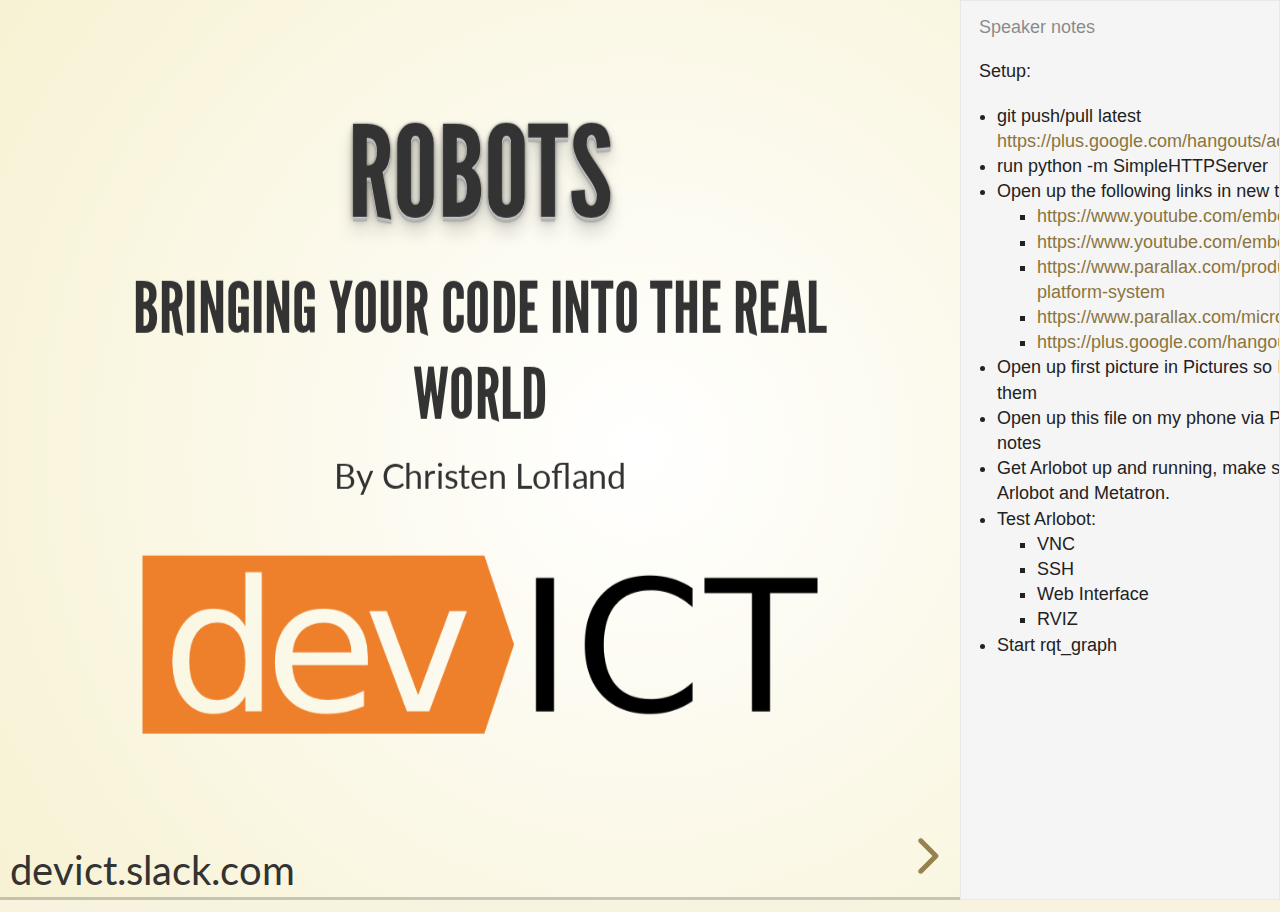
<file: index.html>
<!doctype html>
<html lang="en">

  <head>
    <meta charset="utf-8">

    <title>Robots</title>

    <meta name="description" content="Bringing your code into the real world">
    <meta name="author" content="Christen Lofland">

    <link rel="stylesheet" href="lib/reveal.js/dist/reset.css">
    <link rel="stylesheet" href="lib/reveal.js/dist/reveal.css">
    <link rel="stylesheet" href="lib/reveal.js/dist/theme/beige.css" id="theme">

    <!-- For syntax highlighting -->
    <link rel="stylesheet" href="lib/reveal.js/plugin/highlight/zenburn.css" id="highlight-theme">

    <link rel="stylesheet" href="css/devict.css">

  </head>
  <body>
    <div class="reveal">
      <!-- Any section element inside of this container is displayed as a slide -->
      <div class="slides">
        <!-- A markdown document can provide part of or the the entire presentation -->
        <!-- With this setup three blank links separate slides. Two blanks separate nested "vertical" slides -->
        <section data-markdown="content.md" data-separator="^\n\n\n" data-vertical="^\n\n"></section>
      </div>
    </div>

    <script src="lib/reveal.js/dist/reveal.js"></script>
    <script src="lib/reveal.js/plugin/markdown/markdown.js"></script>
    <script src="lib/reveal.js/plugin/highlight/highlight.js"></script>
    <script src="lib/reveal.js/plugin/zoom/zoom.js"></script>
    <script src="lib/reveal.js/plugin/notes/notes.js"></script>

    <script>
      Reveal.initialize({
        controls: true,
        progress: true,
        history: true,
        center: true,
        showNotes: true,
        height: 1024, // Otherwise it is always too big to fit the screen
        plugins: [ RevealMarkdown, RevealHighlight, RevealZoom, RevealNotes ],
      });
    </script>

  </body>
</html>
</file>
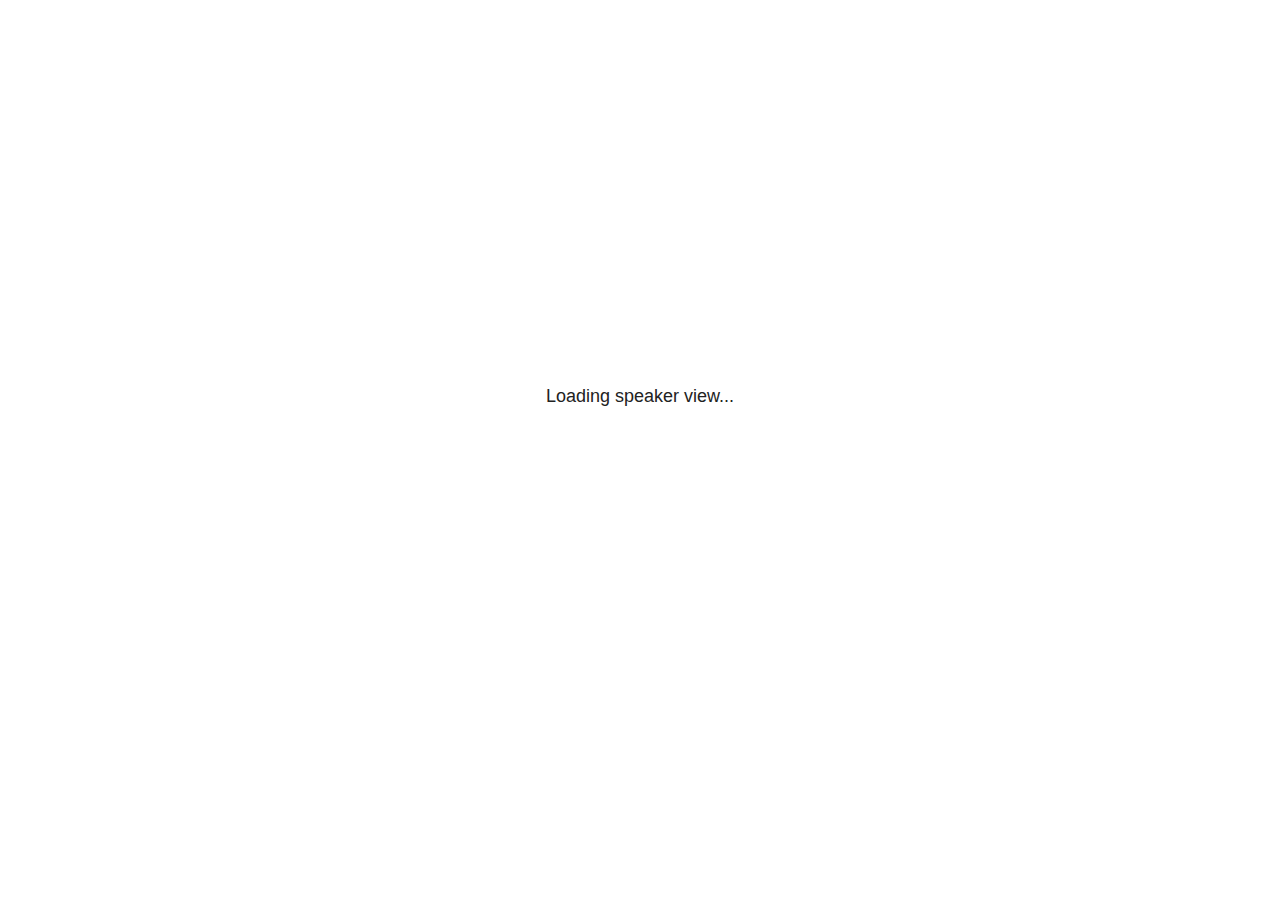
<file: lib/reveal.js/plugin/notes/speaker-view.html>
<html lang="en">
	<head>
		<meta charset="utf-8">

		<title>reveal.js - Speaker View</title>

		<style>
			body {
				font-family: Helvetica;
				font-size: 18px;
			}

			#current-slide,
			#upcoming-slide,
			#speaker-controls {
				padding: 6px;
				box-sizing: border-box;
				-moz-box-sizing: border-box;
			}

			#current-slide iframe,
			#upcoming-slide iframe {
				width: 100%;
				height: 100%;
				border: 1px solid #ddd;
			}

			#current-slide .label,
			#upcoming-slide .label {
				position: absolute;
				top: 10px;
				left: 10px;
				z-index: 2;
			}

			#connection-status {
				position: absolute;
				top: 0;
				left: 0;
				width: 100%;
				height: 100%;
				z-index: 20;
				padding: 30% 20% 20% 20%;
				font-size: 18px;
				color: #222;
				background: #fff;
				text-align: center;
				box-sizing: border-box;
				line-height: 1.4;
			}

			.overlay-element {
				height: 34px;
				line-height: 34px;
				padding: 0 10px;
				text-shadow: none;
				background: rgba( 220, 220, 220, 0.8 );
				color: #222;
				font-size: 14px;
			}

			.overlay-element.interactive:hover {
				background: rgba( 220, 220, 220, 1 );
			}

			#current-slide {
				position: absolute;
				width: 60%;
				height: 100%;
				top: 0;
				left: 0;
				padding-right: 0;
			}

			#upcoming-slide {
				position: absolute;
				width: 40%;
				height: 40%;
				right: 0;
				top: 0;
			}

			/* Speaker controls */
			#speaker-controls {
				position: absolute;
				top: 40%;
				right: 0;
				width: 40%;
				height: 60%;
				overflow: auto;
				font-size: 18px;
			}

				.speaker-controls-time.hidden,
				.speaker-controls-notes.hidden {
					display: none;
				}

				.speaker-controls-time .label,
				.speaker-controls-pace .label,
				.speaker-controls-notes .label {
					text-transform: uppercase;
					font-weight: normal;
					font-size: 0.66em;
					color: #666;
					margin: 0;
				}

				.speaker-controls-time, .speaker-controls-pace {
					border-bottom: 1px solid rgba( 200, 200, 200, 0.5 );
					margin-bottom: 10px;
					padding: 10px 16px;
					padding-bottom: 20px;
					cursor: pointer;
				}

				.speaker-controls-time .reset-button {
					opacity: 0;
					float: right;
					color: #666;
					text-decoration: none;
				}
				.speaker-controls-time:hover .reset-button {
					opacity: 1;
				}

				.speaker-controls-time .timer,
				.speaker-controls-time .clock {
					width: 50%;
				}

				.speaker-controls-time .timer,
				.speaker-controls-time .clock,
				.speaker-controls-time .pacing .hours-value,
				.speaker-controls-time .pacing .minutes-value,
				.speaker-controls-time .pacing .seconds-value {
					font-size: 1.9em;
				}

				.speaker-controls-time .timer {
					float: left;
				}

				.speaker-controls-time .clock {
					float: right;
					text-align: right;
				}

				.speaker-controls-time span.mute {
					opacity: 0.3;
				}

				.speaker-controls-time .pacing-title {
					margin-top: 5px;
				}

				.speaker-controls-time .pacing.ahead {
					color: blue;
				}

				.speaker-controls-time .pacing.on-track {
					color: green;
				}

				.speaker-controls-time .pacing.behind {
					color: red;
				}

				.speaker-controls-notes {
					padding: 10px 16px;
				}

				.speaker-controls-notes .value {
					margin-top: 5px;
					line-height: 1.4;
					font-size: 1.2em;
				}

			/* Layout selector */
			#speaker-layout {
				position: absolute;
				top: 10px;
				right: 10px;
				color: #222;
				z-index: 10;
			}
				#speaker-layout select {
					position: absolute;
					width: 100%;
					height: 100%;
					top: 0;
					left: 0;
					border: 0;
					box-shadow: 0;
					cursor: pointer;
					opacity: 0;

					font-size: 1em;
					background-color: transparent;

					-moz-appearance: none;
					-webkit-appearance: none;
					-webkit-tap-highlight-color: rgba(0, 0, 0, 0);
				}

				#speaker-layout select:focus {
					outline: none;
					box-shadow: none;
				}

			.clear {
				clear: both;
			}

			/* Speaker layout: Wide */
			body[data-speaker-layout="wide"] #current-slide,
			body[data-speaker-layout="wide"] #upcoming-slide {
				width: 50%;
				height: 45%;
				padding: 6px;
			}

			body[data-speaker-layout="wide"] #current-slide {
				top: 0;
				left: 0;
			}

			body[data-speaker-layout="wide"] #upcoming-slide {
				top: 0;
				left: 50%;
			}

			body[data-speaker-layout="wide"] #speaker-controls {
				top: 45%;
				left: 0;
				width: 100%;
				height: 50%;
				font-size: 1.25em;
			}

			/* Speaker layout: Tall */
			body[data-speaker-layout="tall"] #current-slide,
			body[data-speaker-layout="tall"] #upcoming-slide {
				width: 45%;
				height: 50%;
				padding: 6px;
			}

			body[data-speaker-layout="tall"] #current-slide {
				top: 0;
				left: 0;
			}

			body[data-speaker-layout="tall"] #upcoming-slide {
				top: 50%;
				left: 0;
			}

			body[data-speaker-layout="tall"] #speaker-controls {
				padding-top: 40px;
				top: 0;
				left: 45%;
				width: 55%;
				height: 100%;
				font-size: 1.25em;
			}

			/* Speaker layout: Notes only */
			body[data-speaker-layout="notes-only"] #current-slide,
			body[data-speaker-layout="notes-only"] #upcoming-slide {
				display: none;
			}

			body[data-speaker-layout="notes-only"] #speaker-controls {
				padding-top: 40px;
				top: 0;
				left: 0;
				width: 100%;
				height: 100%;
				font-size: 1.25em;
			}

			@media screen and (max-width: 1080px) {
				body[data-speaker-layout="default"] #speaker-controls {
					font-size: 16px;
				}
			}

			@media screen and (max-width: 900px) {
				body[data-speaker-layout="default"] #speaker-controls {
					font-size: 14px;
				}
			}

			@media screen and (max-width: 800px) {
				body[data-speaker-layout="default"] #speaker-controls {
					font-size: 12px;
				}
			}

		</style>
	</head>

	<body>

		<div id="connection-status">Loading speaker view...</div>

		<div id="current-slide"></div>
		<div id="upcoming-slide"><span class="overlay-element label">Upcoming</span></div>
		<div id="speaker-controls">
			<div class="speaker-controls-time">
				<h4 class="label">Time <span class="reset-button">Click to Reset</span></h4>
				<div class="clock">
					<span class="clock-value">0:00 AM</span>
				</div>
				<div class="timer">
					<span class="hours-value">00</span><span class="minutes-value">:00</span><span class="seconds-value">:00</span>
				</div>
				<div class="clear"></div>

				<h4 class="label pacing-title" style="display: none">Pacing – Time to finish current slide</h4>
				<div class="pacing" style="display: none">
					<span class="hours-value">00</span><span class="minutes-value">:00</span><span class="seconds-value">:00</span>
				</div>
			</div>

			<div class="speaker-controls-notes hidden">
				<h4 class="label">Notes</h4>
				<div class="value"></div>
			</div>
		</div>
		<div id="speaker-layout" class="overlay-element interactive">
			<span class="speaker-layout-label"></span>
			<select class="speaker-layout-dropdown"></select>
		</div>

		<script>

			(function() {

				var notes,
					notesValue,
					currentState,
					currentSlide,
					upcomingSlide,
					layoutLabel,
					layoutDropdown,
					pendingCalls = {},
					lastRevealApiCallId = 0,
					connected = false;

				var SPEAKER_LAYOUTS = {
					'default': 'Default',
					'wide': 'Wide',
					'tall': 'Tall',
					'notes-only': 'Notes only'
				};

				setupLayout();

				var connectionStatus = document.querySelector( '#connection-status' );
				var connectionTimeout = setTimeout( function() {
					connectionStatus.innerHTML = 'Error connecting to main window.<br>Please try closing and reopening the speaker view.';
				}, 5000 );

				window.addEventListener( 'message', function( event ) {

					clearTimeout( connectionTimeout );
					connectionStatus.style.display = 'none';

					var data = JSON.parse( event.data );

					// The overview mode is only useful to the reveal.js instance
					// where navigation occurs so we don't sync it
					if( data.state ) delete data.state.overview;

					// Messages sent by the notes plugin inside of the main window
					if( data && data.namespace === 'reveal-notes' ) {
						if( data.type === 'connect' ) {
							handleConnectMessage( data );
						}
						else if( data.type === 'state' ) {
							handleStateMessage( data );
						}
						else if( data.type === 'return' ) {
							pendingCalls[data.callId](data.result);
							delete pendingCalls[data.callId];
						}
					}
					// Messages sent by the reveal.js inside of the current slide preview
					else if( data && data.namespace === 'reveal' ) {
						if( /ready/.test( data.eventName ) ) {
							// Send a message back to notify that the handshake is complete
							window.opener.postMessage( JSON.stringify({ namespace: 'reveal-notes', type: 'connected'} ), '*' );
						}
						else if( /slidechanged|fragmentshown|fragmenthidden|paused|resumed/.test( data.eventName ) && currentState !== JSON.stringify( data.state ) ) {

							window.opener.postMessage( JSON.stringify({ method: 'setState', args: [ data.state ]} ), '*' );

						}
					}

				} );

				/**
				 * Asynchronously calls the Reveal.js API of the main frame.
				 */
				function callRevealApi( methodName, methodArguments, callback ) {

					var callId = ++lastRevealApiCallId;
					pendingCalls[callId] = callback;
					window.opener.postMessage( JSON.stringify( {
						namespace: 'reveal-notes',
						type: 'call',
						callId: callId,
						methodName: methodName,
						arguments: methodArguments
					} ), '*' );

				}

				/**
				 * Called when the main window is trying to establish a
				 * connection.
				 */
				function handleConnectMessage( data ) {

					if( connected === false ) {
						connected = true;

						setupIframes( data );
						setupKeyboard();
						setupNotes();
						setupTimer();
					}

				}

				/**
				 * Called when the main window sends an updated state.
				 */
				function handleStateMessage( data ) {

					// Store the most recently set state to avoid circular loops
					// applying the same state
					currentState = JSON.stringify( data.state );

					// No need for updating the notes in case of fragment changes
					if ( data.notes ) {
						notes.classList.remove( 'hidden' );
						notesValue.style.whiteSpace = data.whitespace;
						if( data.markdown ) {
							notesValue.innerHTML = marked( data.notes );
						}
						else {
							notesValue.innerHTML = data.notes;
						}
					}
					else {
						notes.classList.add( 'hidden' );
					}

					// Update the note slides
					currentSlide.contentWindow.postMessage( JSON.stringify({ method: 'setState', args: [ data.state ] }), '*' );
					upcomingSlide.contentWindow.postMessage( JSON.stringify({ method: 'setState', args: [ data.state ] }), '*' );
					upcomingSlide.contentWindow.postMessage( JSON.stringify({ method: 'next' }), '*' );

				}

				// Limit to max one state update per X ms
				handleStateMessage = debounce( handleStateMessage, 200 );

				/**
				 * Forward keyboard events to the current slide window.
				 * This enables keyboard events to work even if focus
				 * isn't set on the current slide iframe.
				 *
				 * Block F5 default handling, it reloads and disconnects
				 * the speaker notes window.
				 */
				function setupKeyboard() {

					document.addEventListener( 'keydown', function( event ) {
						if( event.keyCode === 116 || ( event.metaKey && event.keyCode === 82 ) ) {
							event.preventDefault();
							return false;
						}
						currentSlide.contentWindow.postMessage( JSON.stringify({ method: 'triggerKey', args: [ event.keyCode ] }), '*' );
					} );

				}

				/**
				 * Creates the preview iframes.
				 */
				function setupIframes( data ) {

					var params = [
						'receiver',
						'progress=false',
						'history=false',
						'transition=none',
						'autoSlide=0',
						'backgroundTransition=none'
					].join( '&' );

					var urlSeparator = /\?/.test(data.url) ? '&' : '?';
					var hash = '#/' + data.state.indexh + '/' + data.state.indexv;
					var currentURL = data.url + urlSeparator + params + '&postMessageEvents=true' + hash;
					var upcomingURL = data.url + urlSeparator + params + '&controls=false' + hash;

					currentSlide = document.createElement( 'iframe' );
					currentSlide.setAttribute( 'width', 1280 );
					currentSlide.setAttribute( 'height', 1024 );
					currentSlide.setAttribute( 'src', currentURL );
					document.querySelector( '#current-slide' ).appendChild( currentSlide );

					upcomingSlide = document.createElement( 'iframe' );
					upcomingSlide.setAttribute( 'width', 640 );
					upcomingSlide.setAttribute( 'height', 512 );
					upcomingSlide.setAttribute( 'src', upcomingURL );
					document.querySelector( '#upcoming-slide' ).appendChild( upcomingSlide );

				}

				/**
				 * Setup the notes UI.
				 */
				function setupNotes() {

					notes = document.querySelector( '.speaker-controls-notes' );
					notesValue = document.querySelector( '.speaker-controls-notes .value' );

				}

				function getTimings( callback ) {

					callRevealApi( 'getSlidesAttributes', [], function ( slideAttributes ) {
						callRevealApi( 'getConfig', [], function ( config ) {
							var totalTime = config.totalTime;
							var minTimePerSlide = config.minimumTimePerSlide || 0;
							var defaultTiming = config.defaultTiming;
							if ((defaultTiming == null) && (totalTime == null)) {
								callback(null);
								return;
							}
							// Setting totalTime overrides defaultTiming
							if (totalTime) {
								defaultTiming = 0;
							}
							var timings = [];
							for ( var i in slideAttributes ) {
								var slide = slideAttributes[ i ];
								var timing = defaultTiming;
								if( slide.hasOwnProperty( 'data-timing' )) {
									var t = slide[ 'data-timing' ];
									timing = parseInt(t);
									if( isNaN(timing) ) {
										console.warn("Could not parse timing '" + t + "' of slide " + i + "; using default of " + defaultTiming);
										timing = defaultTiming;
									}
								}
								timings.push(timing);
							}
							if ( totalTime ) {
								// After we've allocated time to individual slides, we summarize it and
								// subtract it from the total time
								var remainingTime = totalTime - timings.reduce( function(a, b) { return a + b; }, 0 );
								// The remaining time is divided by the number of slides that have 0 seconds
								// allocated at the moment, giving the average time-per-slide on the remaining slides
								var remainingSlides = (timings.filter( function(x) { return x == 0 }) ).length
								var timePerSlide = Math.round( remainingTime / remainingSlides, 0 )
								// And now we replace every zero-value timing with that average
								timings = timings.map( function(x) { return (x==0 ? timePerSlide : x) } );
							}
							var slidesUnderMinimum = timings.filter( function(x) { return (x < minTimePerSlide) } ).length
							if ( slidesUnderMinimum ) {
								message = "The pacing time for " + slidesUnderMinimum + " slide(s) is under the configured minimum of " + minTimePerSlide + " seconds. Check the data-timing attribute on individual slides, or consider increasing the totalTime or minimumTimePerSlide configuration options (or removing some slides).";
								alert(message);
							}
							callback( timings );
						} );
					} );

				}

				/**
				 * Return the number of seconds allocated for presenting
				 * all slides up to and including this one.
				 */
				function getTimeAllocated( timings, callback ) {

					callRevealApi( 'getSlidePastCount', [], function ( currentSlide ) {
						var allocated = 0;
						for (var i in timings.slice(0, currentSlide + 1)) {
							allocated += timings[i];
						}
						callback( allocated );
					} );

				}

				/**
				 * Create the timer and clock and start updating them
				 * at an interval.
				 */
				function setupTimer() {

					var start = new Date(),
					timeEl = document.querySelector( '.speaker-controls-time' ),
					clockEl = timeEl.querySelector( '.clock-value' ),
					hoursEl = timeEl.querySelector( '.hours-value' ),
					minutesEl = timeEl.querySelector( '.minutes-value' ),
					secondsEl = timeEl.querySelector( '.seconds-value' ),
					pacingTitleEl = timeEl.querySelector( '.pacing-title' ),
					pacingEl = timeEl.querySelector( '.pacing' ),
					pacingHoursEl = pacingEl.querySelector( '.hours-value' ),
					pacingMinutesEl = pacingEl.querySelector( '.minutes-value' ),
					pacingSecondsEl = pacingEl.querySelector( '.seconds-value' );

					var timings = null;
					getTimings( function ( _timings ) {

						timings = _timings;
						if (_timings !== null) {
							pacingTitleEl.style.removeProperty('display');
							pacingEl.style.removeProperty('display');
						}

						// Update once directly
						_updateTimer();

						// Then update every second
						setInterval( _updateTimer, 1000 );

					} );


					function _resetTimer() {

						if (timings == null) {
							start = new Date();
							_updateTimer();
						}
						else {
							// Reset timer to beginning of current slide
							getTimeAllocated( timings, function ( slideEndTimingSeconds ) {
								var slideEndTiming = slideEndTimingSeconds * 1000;
								callRevealApi( 'getSlidePastCount', [], function ( currentSlide ) {
									var currentSlideTiming = timings[currentSlide] * 1000;
									var previousSlidesTiming = slideEndTiming - currentSlideTiming;
									var now = new Date();
									start = new Date(now.getTime() - previousSlidesTiming);
									_updateTimer();
								} );
							} );
						}

					}

					timeEl.addEventListener( 'click', function() {
						_resetTimer();
						return false;
					} );

					function _displayTime( hrEl, minEl, secEl, time) {

						var sign = Math.sign(time) == -1 ? "-" : "";
						time = Math.abs(Math.round(time / 1000));
						var seconds = time % 60;
						var minutes = Math.floor( time / 60 ) % 60 ;
						var hours = Math.floor( time / ( 60 * 60 )) ;
						hrEl.innerHTML = sign + zeroPadInteger( hours );
						if (hours == 0) {
							hrEl.classList.add( 'mute' );
						}
						else {
							hrEl.classList.remove( 'mute' );
						}
						minEl.innerHTML = ':' + zeroPadInteger( minutes );
						if (hours == 0 && minutes == 0) {
							minEl.classList.add( 'mute' );
						}
						else {
							minEl.classList.remove( 'mute' );
						}
						secEl.innerHTML = ':' + zeroPadInteger( seconds );
					}

					function _updateTimer() {

						var diff, hours, minutes, seconds,
						now = new Date();

						diff = now.getTime() - start.getTime();

						clockEl.innerHTML = now.toLocaleTimeString( 'en-US', { hour12: true, hour: '2-digit', minute:'2-digit' } );
						_displayTime( hoursEl, minutesEl, secondsEl, diff );
						if (timings !== null) {
							_updatePacing(diff);
						}

					}

					function _updatePacing(diff) {

						getTimeAllocated( timings, function ( slideEndTimingSeconds ) {
							var slideEndTiming = slideEndTimingSeconds * 1000;

							callRevealApi( 'getSlidePastCount', [], function ( currentSlide ) {
								var currentSlideTiming = timings[currentSlide] * 1000;
								var timeLeftCurrentSlide = slideEndTiming - diff;
								if (timeLeftCurrentSlide < 0) {
									pacingEl.className = 'pacing behind';
								}
								else if (timeLeftCurrentSlide < currentSlideTiming) {
									pacingEl.className = 'pacing on-track';
								}
								else {
									pacingEl.className = 'pacing ahead';
								}
								_displayTime( pacingHoursEl, pacingMinutesEl, pacingSecondsEl, timeLeftCurrentSlide );
							} );
						} );
					}

				}

				/**
				 * Sets up the speaker view layout and layout selector.
				 */
				function setupLayout() {

					layoutDropdown = document.querySelector( '.speaker-layout-dropdown' );
					layoutLabel = document.querySelector( '.speaker-layout-label' );

					// Render the list of available layouts
					for( var id in SPEAKER_LAYOUTS ) {
						var option = document.createElement( 'option' );
						option.setAttribute( 'value', id );
						option.textContent = SPEAKER_LAYOUTS[ id ];
						layoutDropdown.appendChild( option );
					}

					// Monitor the dropdown for changes
					layoutDropdown.addEventListener( 'change', function( event ) {

						setLayout( layoutDropdown.value );

					}, false );

					// Restore any currently persisted layout
					setLayout( getLayout() );

				}

				/**
				 * Sets a new speaker view layout. The layout is persisted
				 * in local storage.
				 */
				function setLayout( value ) {

					var title = SPEAKER_LAYOUTS[ value ];

					layoutLabel.innerHTML = 'Layout' + ( title ? ( ': ' + title ) : '' );
					layoutDropdown.value = value;

					document.body.setAttribute( 'data-speaker-layout', value );

					// Persist locally
					if( supportsLocalStorage() ) {
						window.localStorage.setItem( 'reveal-speaker-layout', value );
					}

				}

				/**
				 * Returns the ID of the most recently set speaker layout
				 * or our default layout if none has been set.
				 */
				function getLayout() {

					if( supportsLocalStorage() ) {
						var layout = window.localStorage.getItem( 'reveal-speaker-layout' );
						if( layout ) {
							return layout;
						}
					}

					// Default to the first record in the layouts hash
					for( var id in SPEAKER_LAYOUTS ) {
						return id;
					}

				}

				function supportsLocalStorage() {

					try {
						localStorage.setItem('test', 'test');
						localStorage.removeItem('test');
						return true;
					}
					catch( e ) {
						return false;
					}

				}

				function zeroPadInteger( num ) {

					var str = '00' + parseInt( num );
					return str.substring( str.length - 2 );

				}

				/**
				 * Limits the frequency at which a function can be called.
				 */
				function debounce( fn, ms ) {

					var lastTime = 0,
						timeout;

					return function() {

						var args = arguments;
						var context = this;

						clearTimeout( timeout );

						var timeSinceLastCall = Date.now() - lastTime;
						if( timeSinceLastCall > ms ) {
							fn.apply( context, args );
							lastTime = Date.now();
						}
						else {
							timeout = setTimeout( function() {
								fn.apply( context, args );
								lastTime = Date.now();
							}, ms - timeSinceLastCall );
						}

					}

				}

			})();

		</script>
	</body>
</html>
</file>
<file: lib/reveal.js/dist/reveal.css>
/*!
* reveal.js 4.0.2
* https://revealjs.com
* MIT licensed
*
* Copyright (C) 2020 Hakim El Hattab, https://hakim.se
*/
.reveal .r-stretch,.reveal .stretch{max-width:none;max-height:none}.reveal pre.r-stretch code,.reveal pre.stretch code{height:100%;max-height:100%;box-sizing:border-box}.reveal .r-fit-text{display:inline-block;white-space:nowrap}.reveal .r-stack{display:grid}.reveal .r-stack>*{grid-area:1/1;margin:auto}.reveal .r-hstack,.reveal .r-vstack{display:flex}.reveal .r-hstack img,.reveal .r-hstack video,.reveal .r-vstack img,.reveal .r-vstack video{min-width:0;min-height:0;-o-object-fit:contain;object-fit:contain}.reveal .r-vstack{flex-direction:column;align-items:center;justify-content:center}.reveal .r-hstack{flex-direction:row;align-items:center;justify-content:center}.reveal .items-stretch{align-items:stretch}.reveal .items-start{align-items:flex-start}.reveal .items-center{align-items:center}.reveal .items-end{align-items:flex-end}.reveal .justify-between{justify-content:space-between}.reveal .justify-around{justify-content:space-around}.reveal .justify-start{justify-content:flex-start}.reveal .justify-center{justify-content:center}.reveal .justify-end{justify-content:flex-end}html.reveal-full-page{width:100%;height:100%;height:100vh;height:calc(var(--vh,1vh) * 100);overflow:hidden}.reveal-viewport{height:100%;overflow:hidden;position:relative;line-height:1;margin:0;background-color:#fff;color:#000}.reveal .slides section .fragment{opacity:0;visibility:hidden;transition:all .2s ease;will-change:opacity}.reveal .slides section .fragment.visible{opacity:1;visibility:inherit}.reveal .slides section .fragment.disabled{transition:none}.reveal .slides section .fragment.grow{opacity:1;visibility:inherit}.reveal .slides section .fragment.grow.visible{transform:scale(1.3)}.reveal .slides section .fragment.shrink{opacity:1;visibility:inherit}.reveal .slides section .fragment.shrink.visible{transform:scale(.7)}.reveal .slides section .fragment.zoom-in{transform:scale(.1)}.reveal .slides section .fragment.zoom-in.visible{transform:none}.reveal .slides section .fragment.fade-out{opacity:1;visibility:inherit}.reveal .slides section .fragment.fade-out.visible{opacity:0;visibility:hidden}.reveal .slides section .fragment.semi-fade-out{opacity:1;visibility:inherit}.reveal .slides section .fragment.semi-fade-out.visible{opacity:.5;visibility:inherit}.reveal .slides section .fragment.strike{opacity:1;visibility:inherit}.reveal .slides section .fragment.strike.visible{text-decoration:line-through}.reveal .slides section .fragment.fade-up{transform:translate(0,40px)}.reveal .slides section .fragment.fade-up.visible{transform:translate(0,0)}.reveal .slides section .fragment.fade-down{transform:translate(0,-40px)}.reveal .slides section .fragment.fade-down.visible{transform:translate(0,0)}.reveal .slides section .fragment.fade-right{transform:translate(-40px,0)}.reveal .slides section .fragment.fade-right.visible{transform:translate(0,0)}.reveal .slides section .fragment.fade-left{transform:translate(40px,0)}.reveal .slides section .fragment.fade-left.visible{transform:translate(0,0)}.reveal .slides section .fragment.current-visible,.reveal .slides section .fragment.fade-in-then-out{opacity:0;visibility:hidden}.reveal .slides section .fragment.current-visible.current-fragment,.reveal .slides section .fragment.fade-in-then-out.current-fragment{opacity:1;visibility:inherit}.reveal .slides section .fragment.fade-in-then-semi-out{opacity:0;visibility:hidden}.reveal .slides section .fragment.fade-in-then-semi-out.visible{opacity:.5;visibility:inherit}.reveal .slides section .fragment.fade-in-then-semi-out.current-fragment{opacity:1;visibility:inherit}.reveal .slides section .fragment.highlight-blue,.reveal .slides section .fragment.highlight-current-blue,.reveal .slides section .fragment.highlight-current-green,.reveal .slides section .fragment.highlight-current-red,.reveal .slides section .fragment.highlight-green,.reveal .slides section .fragment.highlight-red{opacity:1;visibility:inherit}.reveal .slides section .fragment.highlight-red.visible{color:#ff2c2d}.reveal .slides section .fragment.highlight-green.visible{color:#17ff2e}.reveal .slides section .fragment.highlight-blue.visible{color:#1b91ff}.reveal .slides section .fragment.highlight-current-red.current-fragment{color:#ff2c2d}.reveal .slides section .fragment.highlight-current-green.current-fragment{color:#17ff2e}.reveal .slides section .fragment.highlight-current-blue.current-fragment{color:#1b91ff}.reveal:after{content:'';font-style:italic}.reveal iframe{z-index:1}.reveal a{position:relative}@keyframes bounce-right{0%,10%,25%,40%,50%{transform:translateX(0)}20%{transform:translateX(10px)}30%{transform:translateX(-5px)}}@keyframes bounce-left{0%,10%,25%,40%,50%{transform:translateX(0)}20%{transform:translateX(-10px)}30%{transform:translateX(5px)}}@keyframes bounce-down{0%,10%,25%,40%,50%{transform:translateY(0)}20%{transform:translateY(10px)}30%{transform:translateY(-5px)}}.reveal .controls{display:none;position:absolute;top:auto;bottom:12px;right:12px;left:auto;z-index:11;color:#000;pointer-events:none;font-size:10px}.reveal .controls button{position:absolute;padding:0;background-color:transparent;border:0;outline:0;cursor:pointer;color:currentColor;transform:scale(.9999);transition:color .2s ease,opacity .2s ease,transform .2s ease;z-index:2;pointer-events:auto;font-size:inherit;visibility:hidden;opacity:0;-webkit-appearance:none;-webkit-tap-highlight-color:transparent}.reveal .controls .controls-arrow:after,.reveal .controls .controls-arrow:before{content:'';position:absolute;top:0;left:0;width:2.6em;height:.5em;border-radius:.25em;background-color:currentColor;transition:all .15s ease,background-color .8s ease;transform-origin:.2em 50%;will-change:transform}.reveal .controls .controls-arrow{position:relative;width:3.6em;height:3.6em}.reveal .controls .controls-arrow:before{transform:translateX(.5em) translateY(1.55em) rotate(45deg)}.reveal .controls .controls-arrow:after{transform:translateX(.5em) translateY(1.55em) rotate(-45deg)}.reveal .controls .controls-arrow:hover:before{transform:translateX(.5em) translateY(1.55em) rotate(40deg)}.reveal .controls .controls-arrow:hover:after{transform:translateX(.5em) translateY(1.55em) rotate(-40deg)}.reveal .controls .controls-arrow:active:before{transform:translateX(.5em) translateY(1.55em) rotate(36deg)}.reveal .controls .controls-arrow:active:after{transform:translateX(.5em) translateY(1.55em) rotate(-36deg)}.reveal .controls .navigate-left{right:6.4em;bottom:3.2em;transform:translateX(-10px)}.reveal .controls .navigate-left.highlight{animation:bounce-left 2s 50 both ease-out}.reveal .controls .navigate-right{right:0;bottom:3.2em;transform:translateX(10px)}.reveal .controls .navigate-right .controls-arrow{transform:rotate(180deg)}.reveal .controls .navigate-right.highlight{animation:bounce-right 2s 50 both ease-out}.reveal .controls .navigate-up{right:3.2em;bottom:6.4em;transform:translateY(-10px)}.reveal .controls .navigate-up .controls-arrow{transform:rotate(90deg)}.reveal .controls .navigate-down{right:3.2em;bottom:-1.4em;padding-bottom:1.4em;transform:translateY(10px)}.reveal .controls .navigate-down .controls-arrow{transform:rotate(-90deg)}.reveal .controls .navigate-down.highlight{animation:bounce-down 2s 50 both ease-out}.reveal .controls[data-controls-back-arrows=faded] .navigate-up.enabled{opacity:.3}.reveal .controls[data-controls-back-arrows=faded] .navigate-up.enabled:hover{opacity:1}.reveal .controls[data-controls-back-arrows=hidden] .navigate-up.enabled{opacity:0;visibility:hidden}.reveal .controls .enabled{visibility:visible;opacity:.9;cursor:pointer;transform:none}.reveal .controls .enabled.fragmented{opacity:.5}.reveal .controls .enabled.fragmented:hover,.reveal .controls .enabled:hover{opacity:1}.reveal:not(.rtl) .controls[data-controls-back-arrows=faded] .navigate-left.enabled{opacity:.3}.reveal:not(.rtl) .controls[data-controls-back-arrows=faded] .navigate-left.enabled:hover{opacity:1}.reveal:not(.rtl) .controls[data-controls-back-arrows=hidden] .navigate-left.enabled{opacity:0;visibility:hidden}.reveal.rtl .controls[data-controls-back-arrows=faded] .navigate-right.enabled{opacity:.3}.reveal.rtl .controls[data-controls-back-arrows=faded] .navigate-right.enabled:hover{opacity:1}.reveal.rtl .controls[data-controls-back-arrows=hidden] .navigate-right.enabled{opacity:0;visibility:hidden}.reveal[data-navigation-mode=linear].has-horizontal-slides .navigate-down,.reveal[data-navigation-mode=linear].has-horizontal-slides .navigate-up{display:none}.reveal:not(.has-vertical-slides) .controls .navigate-left,.reveal[data-navigation-mode=linear].has-horizontal-slides .navigate-left{bottom:1.4em;right:5.5em}.reveal:not(.has-vertical-slides) .controls .navigate-right,.reveal[data-navigation-mode=linear].has-horizontal-slides .navigate-right{bottom:1.4em;right:.5em}.reveal:not(.has-horizontal-slides) .controls .navigate-up{right:1.4em;bottom:5em}.reveal:not(.has-horizontal-slides) .controls .navigate-down{right:1.4em;bottom:.5em}.reveal.has-dark-background .controls{color:#fff}.reveal.has-light-background .controls{color:#000}.reveal.no-hover .controls .controls-arrow:active:before,.reveal.no-hover .controls .controls-arrow:hover:before{transform:translateX(.5em) translateY(1.55em) rotate(45deg)}.reveal.no-hover .controls .controls-arrow:active:after,.reveal.no-hover .controls .controls-arrow:hover:after{transform:translateX(.5em) translateY(1.55em) rotate(-45deg)}@media screen and (min-width:500px){.reveal .controls[data-controls-layout=edges]{top:0;right:0;bottom:0;left:0}.reveal .controls[data-controls-layout=edges] .navigate-down,.reveal .controls[data-controls-layout=edges] .navigate-left,.reveal .controls[data-controls-layout=edges] .navigate-right,.reveal .controls[data-controls-layout=edges] .navigate-up{bottom:auto;right:auto}.reveal .controls[data-controls-layout=edges] .navigate-left{top:50%;left:.8em;margin-top:-1.8em}.reveal .controls[data-controls-layout=edges] .navigate-right{top:50%;right:.8em;margin-top:-1.8em}.reveal .controls[data-controls-layout=edges] .navigate-up{top:.8em;left:50%;margin-left:-1.8em}.reveal .controls[data-controls-layout=edges] .navigate-down{bottom:-.3em;left:50%;margin-left:-1.8em}}.reveal .progress{position:absolute;display:none;height:3px;width:100%;bottom:0;left:0;z-index:10;background-color:rgba(0,0,0,.2);color:#fff}.reveal .progress:after{content:'';display:block;position:absolute;height:10px;width:100%;top:-10px}.reveal .progress span{display:block;height:100%;width:100%;background-color:currentColor;transition:transform .8s cubic-bezier(.26,.86,.44,.985);transform-origin:0 0;transform:scaleX(0)}.reveal .slide-number{position:absolute;display:block;right:8px;bottom:8px;z-index:31;font-family:Helvetica,sans-serif;font-size:12px;line-height:1;color:#fff;background-color:rgba(0,0,0,.4);padding:5px}.reveal .slide-number a{color:currentColor}.reveal .slide-number-delimiter{margin:0 3px}.reveal{position:relative;width:100%;height:100%;overflow:hidden;touch-action:pinch-zoom}.reveal.embedded{touch-action:pan-y}.reveal .slides{position:absolute;width:100%;height:100%;top:0;right:0;bottom:0;left:0;margin:auto;pointer-events:none;overflow:visible;z-index:1;text-align:center;perspective:600px;perspective-origin:50% 40%}.reveal .slides>section{perspective:600px}.reveal .slides>section,.reveal .slides>section>section{display:none;position:absolute;width:100%;pointer-events:auto;z-index:10;transform-style:flat;transition:transform-origin .8s cubic-bezier(.26,.86,.44,.985),transform .8s cubic-bezier(.26,.86,.44,.985),visibility .8s cubic-bezier(.26,.86,.44,.985),opacity .8s cubic-bezier(.26,.86,.44,.985)}.reveal[data-transition-speed=fast] .slides section{transition-duration:.4s}.reveal[data-transition-speed=slow] .slides section{transition-duration:1.2s}.reveal .slides section[data-transition-speed=fast]{transition-duration:.4s}.reveal .slides section[data-transition-speed=slow]{transition-duration:1.2s}.reveal .slides>section.stack{padding-top:0;padding-bottom:0;pointer-events:none;height:100%}.reveal .slides>section.present,.reveal .slides>section>section.present{display:block;z-index:11;opacity:1}.reveal .slides>section:empty,.reveal .slides>section>section:empty,.reveal .slides>section>section[data-background-interactive],.reveal .slides>section[data-background-interactive]{pointer-events:none}.reveal.center,.reveal.center .slides,.reveal.center .slides section{min-height:0!important}.reveal .slides>section:not(.present),.reveal .slides>section>section:not(.present){pointer-events:none}.reveal.overview .slides>section,.reveal.overview .slides>section>section{pointer-events:auto}.reveal .slides>section.future,.reveal .slides>section.past,.reveal .slides>section>section.future,.reveal .slides>section>section.past{opacity:0}.reveal.slide section{-webkit-backface-visibility:hidden;backface-visibility:hidden}.reveal .slides>section[data-transition=slide].past,.reveal .slides>section[data-transition~=slide-out].past,.reveal.slide .slides>section:not([data-transition]).past{transform:translate(-150%,0)}.reveal .slides>section[data-transition=slide].future,.reveal .slides>section[data-transition~=slide-in].future,.reveal.slide .slides>section:not([data-transition]).future{transform:translate(150%,0)}.reveal .slides>section>section[data-transition=slide].past,.reveal .slides>section>section[data-transition~=slide-out].past,.reveal.slide .slides>section>section:not([data-transition]).past{transform:translate(0,-150%)}.reveal .slides>section>section[data-transition=slide].future,.reveal .slides>section>section[data-transition~=slide-in].future,.reveal.slide .slides>section>section:not([data-transition]).future{transform:translate(0,150%)}.reveal.linear section{-webkit-backface-visibility:hidden;backface-visibility:hidden}.reveal .slides>section[data-transition=linear].past,.reveal .slides>section[data-transition~=linear-out].past,.reveal.linear .slides>section:not([data-transition]).past{transform:translate(-150%,0)}.reveal .slides>section[data-transition=linear].future,.reveal .slides>section[data-transition~=linear-in].future,.reveal.linear .slides>section:not([data-transition]).future{transform:translate(150%,0)}.reveal .slides>section>section[data-transition=linear].past,.reveal .slides>section>section[data-transition~=linear-out].past,.reveal.linear .slides>section>section:not([data-transition]).past{transform:translate(0,-150%)}.reveal .slides>section>section[data-transition=linear].future,.reveal .slides>section>section[data-transition~=linear-in].future,.reveal.linear .slides>section>section:not([data-transition]).future{transform:translate(0,150%)}.reveal .slides section[data-transition=default].stack,.reveal.default .slides section.stack{transform-style:preserve-3d}.reveal .slides>section[data-transition=default].past,.reveal .slides>section[data-transition~=default-out].past,.reveal.default .slides>section:not([data-transition]).past{transform:translate3d(-100%,0,0) rotateY(-90deg) translate3d(-100%,0,0)}.reveal .slides>section[data-transition=default].future,.reveal .slides>section[data-transition~=default-in].future,.reveal.default .slides>section:not([data-transition]).future{transform:translate3d(100%,0,0) rotateY(90deg) translate3d(100%,0,0)}.reveal .slides>section>section[data-transition=default].past,.reveal .slides>section>section[data-transition~=default-out].past,.reveal.default .slides>section>section:not([data-transition]).past{transform:translate3d(0,-300px,0) rotateX(70deg) translate3d(0,-300px,0)}.reveal .slides>section>section[data-transition=default].future,.reveal .slides>section>section[data-transition~=default-in].future,.reveal.default .slides>section>section:not([data-transition]).future{transform:translate3d(0,300px,0) rotateX(-70deg) translate3d(0,300px,0)}.reveal .slides section[data-transition=convex].stack,.reveal.convex .slides section.stack{transform-style:preserve-3d}.reveal .slides>section[data-transition=convex].past,.reveal .slides>section[data-transition~=convex-out].past,.reveal.convex .slides>section:not([data-transition]).past{transform:translate3d(-100%,0,0) rotateY(-90deg) translate3d(-100%,0,0)}.reveal .slides>section[data-transition=convex].future,.reveal .slides>section[data-transition~=convex-in].future,.reveal.convex .slides>section:not([data-transition]).future{transform:translate3d(100%,0,0) rotateY(90deg) translate3d(100%,0,0)}.reveal .slides>section>section[data-transition=convex].past,.reveal .slides>section>section[data-transition~=convex-out].past,.reveal.convex .slides>section>section:not([data-transition]).past{transform:translate3d(0,-300px,0) rotateX(70deg) translate3d(0,-300px,0)}.reveal .slides>section>section[data-transition=convex].future,.reveal .slides>section>section[data-transition~=convex-in].future,.reveal.convex .slides>section>section:not([data-transition]).future{transform:translate3d(0,300px,0) rotateX(-70deg) translate3d(0,300px,0)}.reveal .slides section[data-transition=concave].stack,.reveal.concave .slides section.stack{transform-style:preserve-3d}.reveal .slides>section[data-transition=concave].past,.reveal .slides>section[data-transition~=concave-out].past,.reveal.concave .slides>section:not([data-transition]).past{transform:translate3d(-100%,0,0) rotateY(90deg) translate3d(-100%,0,0)}.reveal .slides>section[data-transition=concave].future,.reveal .slides>section[data-transition~=concave-in].future,.reveal.concave .slides>section:not([data-transition]).future{transform:translate3d(100%,0,0) rotateY(-90deg) translate3d(100%,0,0)}.reveal .slides>section>section[data-transition=concave].past,.reveal .slides>section>section[data-transition~=concave-out].past,.reveal.concave .slides>section>section:not([data-transition]).past{transform:translate3d(0,-80%,0) rotateX(-70deg) translate3d(0,-80%,0)}.reveal .slides>section>section[data-transition=concave].future,.reveal .slides>section>section[data-transition~=concave-in].future,.reveal.concave .slides>section>section:not([data-transition]).future{transform:translate3d(0,80%,0) rotateX(70deg) translate3d(0,80%,0)}.reveal .slides section[data-transition=zoom],.reveal.zoom .slides section:not([data-transition]){transition-timing-function:ease}.reveal .slides>section[data-transition=zoom].past,.reveal .slides>section[data-transition~=zoom-out].past,.reveal.zoom .slides>section:not([data-transition]).past{visibility:hidden;transform:scale(16)}.reveal .slides>section[data-transition=zoom].future,.reveal .slides>section[data-transition~=zoom-in].future,.reveal.zoom .slides>section:not([data-transition]).future{visibility:hidden;transform:scale(.2)}.reveal .slides>section>section[data-transition=zoom].past,.reveal .slides>section>section[data-transition~=zoom-out].past,.reveal.zoom .slides>section>section:not([data-transition]).past{transform:scale(16)}.reveal .slides>section>section[data-transition=zoom].future,.reveal .slides>section>section[data-transition~=zoom-in].future,.reveal.zoom .slides>section>section:not([data-transition]).future{transform:scale(.2)}.reveal.cube .slides{perspective:1300px}.reveal.cube .slides section{padding:30px;min-height:700px;-webkit-backface-visibility:hidden;backface-visibility:hidden;box-sizing:border-box;transform-style:preserve-3d}.reveal.center.cube .slides section{min-height:0}.reveal.cube .slides section:not(.stack):before{content:'';position:absolute;display:block;width:100%;height:100%;left:0;top:0;background:rgba(0,0,0,.1);border-radius:4px;transform:translateZ(-20px)}.reveal.cube .slides section:not(.stack):after{content:'';position:absolute;display:block;width:90%;height:30px;left:5%;bottom:0;background:0 0;z-index:1;border-radius:4px;box-shadow:0 95px 25px rgba(0,0,0,.2);transform:translateZ(-90px) rotateX(65deg)}.reveal.cube .slides>section.stack{padding:0;background:0 0}.reveal.cube .slides>section.past{transform-origin:100% 0;transform:translate3d(-100%,0,0) rotateY(-90deg)}.reveal.cube .slides>section.future{transform-origin:0 0;transform:translate3d(100%,0,0) rotateY(90deg)}.reveal.cube .slides>section>section.past{transform-origin:0 100%;transform:translate3d(0,-100%,0) rotateX(90deg)}.reveal.cube .slides>section>section.future{transform-origin:0 0;transform:translate3d(0,100%,0) rotateX(-90deg)}.reveal.page .slides{perspective-origin:0 50%;perspective:3000px}.reveal.page .slides section{padding:30px;min-height:700px;box-sizing:border-box;transform-style:preserve-3d}.reveal.page .slides section.past{z-index:12}.reveal.page .slides section:not(.stack):before{content:'';position:absolute;display:block;width:100%;height:100%;left:0;top:0;background:rgba(0,0,0,.1);transform:translateZ(-20px)}.reveal.page .slides section:not(.stack):after{content:'';position:absolute;display:block;width:90%;height:30px;left:5%;bottom:0;background:0 0;z-index:1;border-radius:4px;box-shadow:0 95px 25px rgba(0,0,0,.2);-webkit-transform:translateZ(-90px) rotateX(65deg)}.reveal.page .slides>section.stack{padding:0;background:0 0}.reveal.page .slides>section.past{transform-origin:0 0;transform:translate3d(-40%,0,0) rotateY(-80deg)}.reveal.page .slides>section.future{transform-origin:100% 0;transform:translate3d(0,0,0)}.reveal.page .slides>section>section.past{transform-origin:0 0;transform:translate3d(0,-40%,0) rotateX(80deg)}.reveal.page .slides>section>section.future{transform-origin:0 100%;transform:translate3d(0,0,0)}.reveal .slides section[data-transition=fade],.reveal.fade .slides section:not([data-transition]),.reveal.fade .slides>section>section:not([data-transition]){transform:none;transition:opacity .5s}.reveal.fade.overview .slides section,.reveal.fade.overview .slides>section>section{transition:none}.reveal .slides section[data-transition=none],.reveal.none .slides section:not([data-transition]){transform:none;transition:none}.reveal .pause-overlay{position:absolute;top:0;left:0;width:100%;height:100%;background:#000;visibility:hidden;opacity:0;z-index:100;transition:all 1s ease}.reveal .pause-overlay .resume-button{position:absolute;bottom:20px;right:20px;color:#ccc;border-radius:2px;padding:6px 14px;border:2px solid #ccc;font-size:16px;background:0 0;cursor:pointer}.reveal .pause-overlay .resume-button:hover{color:#fff;border-color:#fff}.reveal.paused .pause-overlay{visibility:visible;opacity:1}.reveal .no-transition,.reveal .no-transition *,.reveal .slides.disable-slide-transitions section{transition:none!important}.reveal .slides.disable-slide-transitions section{transform:none!important}.reveal .backgrounds{position:absolute;width:100%;height:100%;top:0;left:0;perspective:600px}.reveal .slide-background{display:none;position:absolute;width:100%;height:100%;opacity:0;visibility:hidden;overflow:hidden;background-color:rgba(0,0,0,0);transition:all .8s cubic-bezier(.26,.86,.44,.985)}.reveal .slide-background-content{position:absolute;width:100%;height:100%;background-position:50% 50%;background-repeat:no-repeat;background-size:cover}.reveal .slide-background.stack{display:block}.reveal .slide-background.present{opacity:1;visibility:visible;z-index:2}.print-pdf .reveal .slide-background{opacity:1!important;visibility:visible!important}.reveal .slide-background video{position:absolute;width:100%;height:100%;max-width:none;max-height:none;top:0;left:0;-o-object-fit:cover;object-fit:cover}.reveal .slide-background[data-background-size=contain] video{-o-object-fit:contain;object-fit:contain}.reveal>.backgrounds .slide-background[data-background-transition=none],.reveal[data-background-transition=none]>.backgrounds .slide-background{transition:none}.reveal>.backgrounds .slide-background[data-background-transition=slide],.reveal[data-background-transition=slide]>.backgrounds .slide-background{opacity:1;-webkit-backface-visibility:hidden;backface-visibility:hidden}.reveal>.backgrounds .slide-background.past[data-background-transition=slide],.reveal[data-background-transition=slide]>.backgrounds .slide-background.past{transform:translate(-100%,0)}.reveal>.backgrounds .slide-background.future[data-background-transition=slide],.reveal[data-background-transition=slide]>.backgrounds .slide-background.future{transform:translate(100%,0)}.reveal>.backgrounds .slide-background>.slide-background.past[data-background-transition=slide],.reveal[data-background-transition=slide]>.backgrounds .slide-background>.slide-background.past{transform:translate(0,-100%)}.reveal>.backgrounds .slide-background>.slide-background.future[data-background-transition=slide],.reveal[data-background-transition=slide]>.backgrounds .slide-background>.slide-background.future{transform:translate(0,100%)}.reveal>.backgrounds .slide-background.past[data-background-transition=convex],.reveal[data-background-transition=convex]>.backgrounds .slide-background.past{opacity:0;transform:translate3d(-100%,0,0) rotateY(-90deg) translate3d(-100%,0,0)}.reveal>.backgrounds .slide-background.future[data-background-transition=convex],.reveal[data-background-transition=convex]>.backgrounds .slide-background.future{opacity:0;transform:translate3d(100%,0,0) rotateY(90deg) translate3d(100%,0,0)}.reveal>.backgrounds .slide-background>.slide-background.past[data-background-transition=convex],.reveal[data-background-transition=convex]>.backgrounds .slide-background>.slide-background.past{opacity:0;transform:translate3d(0,-100%,0) rotateX(90deg) translate3d(0,-100%,0)}.reveal>.backgrounds .slide-background>.slide-background.future[data-background-transition=convex],.reveal[data-background-transition=convex]>.backgrounds .slide-background>.slide-background.future{opacity:0;transform:translate3d(0,100%,0) rotateX(-90deg) translate3d(0,100%,0)}.reveal>.backgrounds .slide-background.past[data-background-transition=concave],.reveal[data-background-transition=concave]>.backgrounds .slide-background.past{opacity:0;transform:translate3d(-100%,0,0) rotateY(90deg) translate3d(-100%,0,0)}.reveal>.backgrounds .slide-background.future[data-background-transition=concave],.reveal[data-background-transition=concave]>.backgrounds .slide-background.future{opacity:0;transform:translate3d(100%,0,0) rotateY(-90deg) translate3d(100%,0,0)}.reveal>.backgrounds .slide-background>.slide-background.past[data-background-transition=concave],.reveal[data-background-transition=concave]>.backgrounds .slide-background>.slide-background.past{opacity:0;transform:translate3d(0,-100%,0) rotateX(-90deg) translate3d(0,-100%,0)}.reveal>.backgrounds .slide-background>.slide-background.future[data-background-transition=concave],.reveal[data-background-transition=concave]>.backgrounds .slide-background>.slide-background.future{opacity:0;transform:translate3d(0,100%,0) rotateX(90deg) translate3d(0,100%,0)}.reveal>.backgrounds .slide-background[data-background-transition=zoom],.reveal[data-background-transition=zoom]>.backgrounds .slide-background{transition-timing-function:ease}.reveal>.backgrounds .slide-background.past[data-background-transition=zoom],.reveal[data-background-transition=zoom]>.backgrounds .slide-background.past{opacity:0;visibility:hidden;transform:scale(16)}.reveal>.backgrounds .slide-background.future[data-background-transition=zoom],.reveal[data-background-transition=zoom]>.backgrounds .slide-background.future{opacity:0;visibility:hidden;transform:scale(.2)}.reveal>.backgrounds .slide-background>.slide-background.past[data-background-transition=zoom],.reveal[data-background-transition=zoom]>.backgrounds .slide-background>.slide-background.past{opacity:0;visibility:hidden;transform:scale(16)}.reveal>.backgrounds .slide-background>.slide-background.future[data-background-transition=zoom],.reveal[data-background-transition=zoom]>.backgrounds .slide-background>.slide-background.future{opacity:0;visibility:hidden;transform:scale(.2)}.reveal[data-transition-speed=fast]>.backgrounds .slide-background{transition-duration:.4s}.reveal[data-transition-speed=slow]>.backgrounds .slide-background{transition-duration:1.2s}.reveal [data-auto-animate-target^=unmatched]{will-change:opacity}.reveal section[data-auto-animate]:not(.stack):not([data-auto-animate=running]) [data-auto-animate-target^=unmatched]{opacity:0}.reveal.overview{perspective-origin:50% 50%;perspective:700px}.reveal.overview .slides{-moz-transform-style:preserve-3d}.reveal.overview .slides section{height:100%;top:0!important;opacity:1!important;overflow:hidden;visibility:visible!important;cursor:pointer;box-sizing:border-box}.reveal.overview .slides section.present,.reveal.overview .slides section:hover{outline:10px solid rgba(150,150,150,.4);outline-offset:10px}.reveal.overview .slides section .fragment{opacity:1;transition:none}.reveal.overview .slides section:after,.reveal.overview .slides section:before{display:none!important}.reveal.overview .slides>section.stack{padding:0;top:0!important;background:0 0;outline:0;overflow:visible}.reveal.overview .backgrounds{perspective:inherit;-moz-transform-style:preserve-3d}.reveal.overview .backgrounds .slide-background{opacity:1;visibility:visible;outline:10px solid rgba(150,150,150,.1);outline-offset:10px}.reveal.overview .backgrounds .slide-background.stack{overflow:visible}.reveal.overview .slides section,.reveal.overview-deactivating .slides section{transition:none}.reveal.overview .backgrounds .slide-background,.reveal.overview-deactivating .backgrounds .slide-background{transition:none}.reveal.rtl .slides,.reveal.rtl .slides h1,.reveal.rtl .slides h2,.reveal.rtl .slides h3,.reveal.rtl .slides h4,.reveal.rtl .slides h5,.reveal.rtl .slides h6{direction:rtl;font-family:sans-serif}.reveal.rtl code,.reveal.rtl pre{direction:ltr}.reveal.rtl ol,.reveal.rtl ul{text-align:right}.reveal.rtl .progress span{transform-origin:100% 0}.reveal.has-parallax-background .backgrounds{transition:all .8s ease}.reveal.has-parallax-background[data-transition-speed=fast] .backgrounds{transition-duration:.4s}.reveal.has-parallax-background[data-transition-speed=slow] .backgrounds{transition-duration:1.2s}.reveal>.overlay{position:absolute;top:0;left:0;width:100%;height:100%;z-index:1000;background:rgba(0,0,0,.9);transition:all .3s ease}.reveal>.overlay .spinner{position:absolute;display:block;top:50%;left:50%;width:32px;height:32px;margin:-16px 0 0 -16px;z-index:10;background-image:url([data-uri]%2F%2F%2F6%2Bvr8nJybW1tcDAwOjo6Nvb26ioqKOjo7Ozs%2FLy8vz8%2FAAAAAAAAAAAACH%2FC05FVFNDQVBFMi4wAwEAAAAh%2FhpDcmVhdGVkIHdpdGggYWpheGxvYWQuaW5mbwAh%[base64]%2FV%2FnmOM82XiHRLYKhKP1oZmADdEAAAh%2BQQJCgAAACwAAAAAIAAgAAAE6hDISWlZpOrNp1lGNRSdRpDUolIGw5RUYhhHukqFu8DsrEyqnWThGvAmhVlteBvojpTDDBUEIFwMFBRAmBkSgOrBFZogCASwBDEY%2FCZSg7GSE0gSCjQBMVG023xWBhklAnoEdhQEfyNqMIcKjhRsjEdnezB%2BA4k8gTwJhFuiW4dokXiloUepBAp5qaKpp6%2BHo7aWW54wl7obvEe0kRuoplCGepwSx2jJvqHEmGt6whJpGpfJCHmOoNHKaHx61WiSR92E4lbFoq%2BB6QDtuetcaBPnW6%2BO7wDHpIiK9SaVK5GgV543tzjgGcghAgAh%[base64]%2B%2BG%2Bw48edZPK%2BM6hLJpQg484enXIdQFSS1u6UhksENEQAAIfkECQoAAAAsAAAAACAAIAAABOcQyEmpGKLqzWcZRVUQnZYg1aBSh2GUVEIQ2aQOE%2BG%2BcD4ntpWkZQj1JIiZIogDFFyHI0UxQwFugMSOFIPJftfVAEoZLBbcLEFhlQiqGp1Vd140AUklUN3eCA51C1EWMzMCezCBBmkxVIVHBWd3HHl9JQOIJSdSnJ0TDKChCwUJjoWMPaGqDKannasMo6WnM562R5YluZRwur0wpgqZE7NKUm%2BFNRPIhjBJxKZteWuIBMN4zRMIVIhffcgojwCF117i4nlLnY5ztRLsnOk%2BaV%2BoJY7V7m76PdkS4trKcdg0Zc0tTcKkRAAAIfkECQoAAAAsAAAAACAAIAAABO4QyEkpKqjqzScpRaVkXZWQEximw1BSCUEIlDohrft6cpKCk5xid5MNJTaAIkekKGQkWyKHkvhKsR7ARmitkAYDYRIbUQRQjWBwJRzChi9CRlBcY1UN4g0%[base64]%[base64]%2BE71SRQeyqUToLA7VxF0JDyIQh%2FMVVPMt1ECZlfcjZJ9mIKoaTl1MRIl5o4CUKXOwmyrCInCKqcWtvadL2SYhyASyNDJ0uIiRMDjI0Fd30%2FiI2UA5GSS5UDj2l6NoqgOgN4gksEBgYFf0FDqKgHnyZ9OX8HrgYHdHpcHQULXAS2qKpENRg7eAMLC7kTBaixUYFkKAzWAAnLC7FLVxLWDBLKCwaKTULgEwbLA4hJtOkSBNqITT3xEgfLpBtzE%2FjiuL04RGEBgwWhShRgQExHBAAh%2BQQJCgAAACwAAAAAIAAgAAAE7xDISWlSqerNpyJKhWRdlSAVoVLCWk6JKlAqAavhO9UkUHsqlE6CwO1cRdCQ8iEIfzFVTzLdRAmZX3I2SfZiCqGk5dTESJeaOAlClzsJsqwiJwiqnFrb2nS9kmIcgEsjQydLiIlHehhpejaIjzh9eomSjZR%[base64]%2BE71SRQeyqUToLA7VxF0JDyIQh%[base64]%2BE71SRQeyqUToLA7VxF0JDyIQh%2FMVVPMt1ECZlfcjZJ9mIKoaTl1MRIl5o4CUKXOwmyrCInCKqcWtvadL2SYhyASyNDJ0uIiUd6GAULDJCRiXo1CpGXDJOUjY%2BYip9DhToJA4RBLwMLCwVDfRgbBAaqqoZ1XBMHswsHtxtFaH1iqaoGNgAIxRpbFAgfPQSqpbgGBqUD1wBXeCYp1AYZ19JJOYgH1KwA4UBvQwXUBxPqVD9L3sbp2BNk2xvvFPJd%2BMFCN6HAAIKgNggY0KtEBAAh%[base64]%2BvsYMDAzZQPC9VCNkDWUhGkuE5PxJNwiUK4UfLzOlD4WvzAHaoG9nxPi5d%2BjYUqfAhhykOFwJWiAAAIfkECQoAAAAsAAAAACAAIAAABPAQyElpUqnqzaciSoVkXVUMFaFSwlpOCcMYlErAavhOMnNLNo8KsZsMZItJEIDIFSkLGQoQTNhIsFehRww2CQLKF0tYGKYSg%2BygsZIuNqJksKgbfgIGepNo2cIUB3V1B3IvNiBYNQaDSTtfhhx0CwVPI0UJe0%2Bbm4g5VgcGoqOcnjmjqDSdnhgEoamcsZuXO1aWQy8KAwOAuTYYGwi7w5h%2BKr0SJ8MFihpNbx%2B4Erq7BYBuzsdiH1jCAzoSfl0rVirNbRXlBBlLX%2BBP0XJLAPGzTkAuAOqb0WT5AH7OcdCm5B8TgRwSRKIHQtaLCwg1RAAAOwAAAAAAAAAAAA%3D%3D);visibility:visible;opacity:.6;transition:all .3s ease}.reveal>.overlay header{position:absolute;left:0;top:0;width:100%;padding:5px;z-index:2;box-sizing:border-box}.reveal>.overlay header a{display:inline-block;width:40px;height:40px;line-height:36px;padding:0 10px;float:right;opacity:.6;box-sizing:border-box}.reveal>.overlay header a:hover{opacity:1}.reveal>.overlay header a .icon{display:inline-block;width:20px;height:20px;background-position:50% 50%;background-size:100%;background-repeat:no-repeat}.reveal>.overlay header a.close .icon{background-image:url([data-uri])}.reveal>.overlay header a.external .icon{background-image:url([data-uri])}.reveal>.overlay .viewport{position:absolute;display:flex;top:50px;right:0;bottom:0;left:0}.reveal>.overlay.overlay-preview .viewport iframe{width:100%;height:100%;max-width:100%;max-height:100%;border:0;opacity:0;visibility:hidden;transition:all .3s ease}.reveal>.overlay.overlay-preview.loaded .viewport iframe{opacity:1;visibility:visible}.reveal>.overlay.overlay-preview.loaded .viewport-inner{position:absolute;z-index:-1;left:0;top:45%;width:100%;text-align:center;letter-spacing:normal}.reveal>.overlay.overlay-preview .x-frame-error{opacity:0;transition:opacity .3s ease .3s}.reveal>.overlay.overlay-preview.loaded .x-frame-error{opacity:1}.reveal>.overlay.overlay-preview.loaded .spinner{opacity:0;visibility:hidden;transform:scale(.2)}.reveal>.overlay.overlay-help .viewport{overflow:auto;color:#fff}.reveal>.overlay.overlay-help .viewport .viewport-inner{width:600px;margin:auto;padding:20px 20px 80px 20px;text-align:center;letter-spacing:normal}.reveal>.overlay.overlay-help .viewport .viewport-inner .title{font-size:20px}.reveal>.overlay.overlay-help .viewport .viewport-inner table{border:1px solid #fff;border-collapse:collapse;font-size:16px}.reveal>.overlay.overlay-help .viewport .viewport-inner table td,.reveal>.overlay.overlay-help .viewport .viewport-inner table th{width:200px;padding:14px;border:1px solid #fff;vertical-align:middle}.reveal>.overlay.overlay-help .viewport .viewport-inner table th{padding-top:20px;padding-bottom:20px}.reveal .playback{position:absolute;left:15px;bottom:20px;z-index:30;cursor:pointer;transition:all .4s ease;-webkit-tap-highlight-color:transparent}.reveal.overview .playback{opacity:0;visibility:hidden}.reveal .hljs{min-height:100%}.reveal .hljs table{margin:initial}.reveal .hljs-ln-code,.reveal .hljs-ln-numbers{padding:0;border:0}.reveal .hljs-ln-numbers{opacity:.6;padding-right:.75em;text-align:right;vertical-align:top}.reveal .hljs.has-highlights tr:not(.highlight-line){opacity:.4}.reveal .hljs:not(:first-child).fragment{position:absolute;top:0;left:0;width:100%;box-sizing:border-box}.reveal pre[data-auto-animate-target]{overflow:hidden}.reveal pre[data-auto-animate-target] code{height:100%}.reveal .roll{display:inline-block;line-height:1.2;overflow:hidden;vertical-align:top;perspective:400px;perspective-origin:50% 50%}.reveal .roll:hover{background:0 0;text-shadow:none}.reveal .roll span{display:block;position:relative;padding:0 2px;pointer-events:none;transition:all .4s ease;transform-origin:50% 0;transform-style:preserve-3d;-webkit-backface-visibility:hidden;backface-visibility:hidden}.reveal .roll:hover span{background:rgba(0,0,0,.5);transform:translate3d(0,0,-45px) rotateX(90deg)}.reveal .roll span:after{content:attr(data-title);display:block;position:absolute;left:0;top:0;padding:0 2px;-webkit-backface-visibility:hidden;backface-visibility:hidden;transform-origin:50% 0;transform:translate3d(0,110%,0) rotateX(-90deg)}.reveal aside.notes{display:none}.reveal .speaker-notes{display:none;position:absolute;width:33.33333%;height:100%;top:0;left:100%;padding:14px 18px 14px 18px;z-index:1;font-size:18px;line-height:1.4;border:1px solid rgba(0,0,0,.05);color:#222;background-color:#f5f5f5;overflow:auto;box-sizing:border-box;text-align:left;font-family:Helvetica,sans-serif;-webkit-overflow-scrolling:touch}.reveal .speaker-notes .notes-placeholder{color:#ccc;font-style:italic}.reveal .speaker-notes:focus{outline:0}.reveal .speaker-notes:before{content:'Speaker notes';display:block;margin-bottom:10px;opacity:.5}.reveal.show-notes{max-width:75%;overflow:visible}.reveal.show-notes .speaker-notes{display:block}@media screen and (min-width:1600px){.reveal .speaker-notes{font-size:20px}}@media screen and (max-width:1024px){.reveal.show-notes{border-left:0;max-width:none;max-height:70%;max-height:70vh;overflow:visible}.reveal.show-notes .speaker-notes{top:100%;left:0;width:100%;height:42.85714%;height:30vh;border:0}}@media screen and (max-width:600px){.reveal.show-notes{max-height:60%;max-height:60vh}.reveal.show-notes .speaker-notes{top:100%;height:66.66667%;height:40vh}.reveal .speaker-notes{font-size:14px}}.zoomed .reveal *,.zoomed .reveal :after,.zoomed .reveal :before{-webkit-backface-visibility:visible!important;backface-visibility:visible!important}.zoomed .reveal .controls,.zoomed .reveal .progress{opacity:0}.zoomed .reveal .roll span{background:0 0}.zoomed .reveal .roll span:after{visibility:hidden}html.print-pdf *{-webkit-print-color-adjust:exact}html.print-pdf{width:100%;height:100%;overflow:visible}html.print-pdf body{margin:0 auto!important;border:0;padding:0;float:none!important;overflow:visible}html.print-pdf .nestedarrow,html.print-pdf .reveal .controls,html.print-pdf .reveal .playback,html.print-pdf .reveal .progress,html.print-pdf .reveal.overview,html.print-pdf .state-background{display:none!important}html.print-pdf .reveal pre code{overflow:hidden!important;font-family:Courier,'Courier New',monospace!important}html.print-pdf .reveal{width:auto!important;height:auto!important;overflow:hidden!important}html.print-pdf .reveal .slides{position:static;width:100%!important;height:auto!important;zoom:1!important;pointer-events:initial;left:auto;top:auto;margin:0!important;padding:0!important;overflow:visible;display:block;perspective:none;perspective-origin:50% 50%}html.print-pdf .reveal .slides .pdf-page{position:relative;overflow:hidden;z-index:1;page-break-after:always}html.print-pdf .reveal .slides section{visibility:visible!important;display:block!important;position:absolute!important;margin:0!important;padding:0!important;box-sizing:border-box!important;min-height:1px;opacity:1!important;transform-style:flat!important;transform:none!important}html.print-pdf .reveal section.stack{position:relative!important;margin:0!important;padding:0!important;page-break-after:avoid!important;height:auto!important;min-height:auto!important}html.print-pdf .reveal img{box-shadow:none}html.print-pdf .reveal .backgrounds{display:none}html.print-pdf .reveal .slide-background{display:block!important;position:absolute;top:0;left:0;width:100%;height:100%;z-index:auto!important}html.print-pdf .reveal.show-notes{max-width:none;max-height:none}html.print-pdf .reveal .speaker-notes-pdf{display:block;width:100%;height:auto;max-height:none;top:auto;right:auto;bottom:auto;left:auto;z-index:100}html.print-pdf .reveal .speaker-notes-pdf[data-layout=separate-page]{position:relative;color:inherit;background-color:transparent;padding:20px;page-break-after:always;border:0}html.print-pdf .reveal .slide-number-pdf{display:block;position:absolute;font-size:14px}html.print-pdf .aria-status{display:none}@media print{html:not(.print-pdf){background:#fff;width:auto;height:auto;overflow:visible}html:not(.print-pdf) body{background:#fff;font-size:20pt;width:auto;height:auto;border:0;margin:0 5%;padding:0;overflow:visible;float:none!important}html:not(.print-pdf) .controls,html:not(.print-pdf) .fork-reveal,html:not(.print-pdf) .nestedarrow,html:not(.print-pdf) .reveal .backgrounds,html:not(.print-pdf) .reveal .progress,html:not(.print-pdf) .reveal .slide-number,html:not(.print-pdf) .share-reveal,html:not(.print-pdf) .state-background{display:none!important}html:not(.print-pdf) body,html:not(.print-pdf) li,html:not(.print-pdf) p,html:not(.print-pdf) td{font-size:20pt!important;color:#000}html:not(.print-pdf) h1,html:not(.print-pdf) h2,html:not(.print-pdf) h3,html:not(.print-pdf) h4,html:not(.print-pdf) h5,html:not(.print-pdf) h6{color:#000!important;height:auto;line-height:normal;text-align:left;letter-spacing:normal}html:not(.print-pdf) h1{font-size:28pt!important}html:not(.print-pdf) h2{font-size:24pt!important}html:not(.print-pdf) h3{font-size:22pt!important}html:not(.print-pdf) h4{font-size:22pt!important;font-variant:small-caps}html:not(.print-pdf) h5{font-size:21pt!important}html:not(.print-pdf) h6{font-size:20pt!important;font-style:italic}html:not(.print-pdf) a:link,html:not(.print-pdf) a:visited{color:#000!important;font-weight:700;text-decoration:underline}html:not(.print-pdf) div,html:not(.print-pdf) ol,html:not(.print-pdf) p,html:not(.print-pdf) ul{visibility:visible;position:static;width:auto;height:auto;display:block;overflow:visible;margin:0;text-align:left!important}html:not(.print-pdf) .reveal pre,html:not(.print-pdf) .reveal table{margin-left:0;margin-right:0}html:not(.print-pdf) .reveal pre code{padding:20px}html:not(.print-pdf) .reveal blockquote{margin:20px 0}html:not(.print-pdf) .reveal .slides{position:static!important;width:auto!important;height:auto!important;left:0!important;top:0!important;margin-left:0!important;margin-top:0!important;padding:0!important;zoom:1!important;transform:none!important;overflow:visible!important;display:block!important;text-align:left!important;perspective:none;perspective-origin:50% 50%}html:not(.print-pdf) .reveal .slides section{visibility:visible!important;position:static!important;width:auto!important;height:auto!important;display:block!important;overflow:visible!important;left:0!important;top:0!important;margin-left:0!important;margin-top:0!important;padding:60px 20px!important;z-index:auto!important;opacity:1!important;page-break-after:always!important;transform-style:flat!important;transform:none!important;transition:none!important}html:not(.print-pdf) .reveal .slides section.stack{padding:0!important}html:not(.print-pdf) .reveal section:last-of-type{page-break-after:avoid!important}html:not(.print-pdf) .reveal section .fragment{opacity:1!important;visibility:visible!important;transform:none!important}html:not(.print-pdf) .reveal section img{display:block;margin:15px 0;background:#fff;border:1px solid #666;box-shadow:none}html:not(.print-pdf) .reveal section small{font-size:.8em}html:not(.print-pdf) .reveal .hljs{max-height:100%;white-space:pre-wrap;word-wrap:break-word;word-break:break-word;font-size:15pt}html:not(.print-pdf) .reveal .hljs .hljs-ln-numbers{white-space:nowrap}html:not(.print-pdf) .reveal .hljs td{font-size:inherit!important;color:inherit!important}}
</file>
<file: lib/reveal.js/dist/theme/beige.css>
/**
 * Beige theme for reveal.js.
 *
 * Copyright (C) 2011-2012 Hakim El Hattab, http://hakim.se
 */
@import url(./fonts/league-gothic/league-gothic.css);
@import url(https://fonts.googleapis.com/css?family=Lato:400,700,400italic,700italic);
section.has-dark-background, section.has-dark-background h1, section.has-dark-background h2, section.has-dark-background h3, section.has-dark-background h4, section.has-dark-background h5, section.has-dark-background h6 {
  color: #fff; }

/*********************************************
 * GLOBAL STYLES
 *********************************************/
:root {
  --background-color: #f7f3de;
  --main-font: Lato, sans-serif;
  --main-font-size: 40px;
  --main-color: #333;
  --block-margin: 20px;
  --heading-margin: 0 0 20px 0;
  --heading-font: League Gothic, Impact, sans-serif;
  --heading-color: #333;
  --heading-line-height: 1.2;
  --heading-letter-spacing: normal;
  --heading-text-transform: uppercase;
  --heading-text-shadow: none;
  --heading-font-weight: normal;
  --heading1-text-shadow: 0 1px 0 #ccc, 0 2px 0 #c9c9c9, 0 3px 0 #bbb, 0 4px 0 #b9b9b9, 0 5px 0 #aaa, 0 6px 1px rgba(0, 0, 0, 0.1), 0 0 5px rgba(0, 0, 0, 0.1), 0 1px 3px rgba(0, 0, 0, 0.3), 0 3px 5px rgba(0, 0, 0, 0.2), 0 5px 10px rgba(0, 0, 0, 0.25), 0 20px 20px rgba(0, 0, 0, 0.15);
  --heading1-size: 3.77em;
  --heading2-size: 2.11em;
  --heading3-size: 1.55em;
  --heading4-size: 1em;
  --code-font: monospace;
  --link-color: #8b743d;
  --link-color-hover: #c0a86e;
  --selection-background-color: rgba(79, 64, 28, 0.99);
  --selection-color: #fff; }

.reveal-viewport {
  background: #f7f2d3;
  background: -moz-radial-gradient(center, circle cover, white 0%, #f7f2d3 100%);
  background: -webkit-gradient(radial, center center, 0px, center center, 100%, color-stop(0%, white), color-stop(100%, #f7f2d3));
  background: -webkit-radial-gradient(center, circle cover, white 0%, #f7f2d3 100%);
  background: -o-radial-gradient(center, circle cover, white 0%, #f7f2d3 100%);
  background: -ms-radial-gradient(center, circle cover, white 0%, #f7f2d3 100%);
  background: radial-gradient(center, circle cover, white 0%, #f7f2d3 100%);
  background-color: #f7f3de; }

.reveal {
  font-family: "Lato", sans-serif;
  font-size: 40px;
  font-weight: normal;
  color: #333; }

.reveal ::selection {
  color: #fff;
  background: rgba(79, 64, 28, 0.99);
  text-shadow: none; }

.reveal ::-moz-selection {
  color: #fff;
  background: rgba(79, 64, 28, 0.99);
  text-shadow: none; }

.reveal .slides section,
.reveal .slides section > section {
  line-height: 1.3;
  font-weight: inherit; }

/*********************************************
 * HEADERS
 *********************************************/
.reveal h1,
.reveal h2,
.reveal h3,
.reveal h4,
.reveal h5,
.reveal h6 {
  margin: 0 0 20px 0;
  color: #333;
  font-family: "League Gothic", Impact, sans-serif;
  font-weight: normal;
  line-height: 1.2;
  letter-spacing: normal;
  text-transform: uppercase;
  text-shadow: none;
  word-wrap: break-word; }

.reveal h1 {
  font-size: 3.77em; }

.reveal h2 {
  font-size: 2.11em; }

.reveal h3 {
  font-size: 1.55em; }

.reveal h4 {
  font-size: 1em; }

.reveal h1 {
  text-shadow: 0 1px 0 #ccc, 0 2px 0 #c9c9c9, 0 3px 0 #bbb, 0 4px 0 #b9b9b9, 0 5px 0 #aaa, 0 6px 1px rgba(0, 0, 0, 0.1), 0 0 5px rgba(0, 0, 0, 0.1), 0 1px 3px rgba(0, 0, 0, 0.3), 0 3px 5px rgba(0, 0, 0, 0.2), 0 5px 10px rgba(0, 0, 0, 0.25), 0 20px 20px rgba(0, 0, 0, 0.15); }

/*********************************************
 * OTHER
 *********************************************/
.reveal p {
  margin: 20px 0;
  line-height: 1.3; }

/* Remove trailing margins after titles */
.reveal h1:last-child,
.reveal h2:last-child,
.reveal h3:last-child,
.reveal h4:last-child,
.reveal h5:last-child,
.reveal h6:last-child {
  margin-bottom: 0; }

/* Ensure certain elements are never larger than the slide itself */
.reveal img,
.reveal video,
.reveal iframe {
  max-width: 95%;
  max-height: 95%; }

.reveal strong,
.reveal b {
  font-weight: bold; }

.reveal em {
  font-style: italic; }

.reveal ol,
.reveal dl,
.reveal ul {
  display: inline-block;
  text-align: left;
  margin: 0 0 0 1em; }

.reveal ol {
  list-style-type: decimal; }

.reveal ul {
  list-style-type: disc; }

.reveal ul ul {
  list-style-type: square; }

.reveal ul ul ul {
  list-style-type: circle; }

.reveal ul ul,
.reveal ul ol,
.reveal ol ol,
.reveal ol ul {
  display: block;
  margin-left: 40px; }

.reveal dt {
  font-weight: bold; }

.reveal dd {
  margin-left: 40px; }

.reveal blockquote {
  display: block;
  position: relative;
  width: 70%;
  margin: 20px auto;
  padding: 5px;
  font-style: italic;
  background: rgba(255, 255, 255, 0.05);
  box-shadow: 0px 0px 2px rgba(0, 0, 0, 0.2); }

.reveal blockquote p:first-child,
.reveal blockquote p:last-child {
  display: inline-block; }

.reveal q {
  font-style: italic; }

.reveal pre {
  display: block;
  position: relative;
  width: 90%;
  margin: 20px auto;
  text-align: left;
  font-size: 0.55em;
  font-family: monospace;
  line-height: 1.2em;
  word-wrap: break-word;
  box-shadow: 0px 5px 15px rgba(0, 0, 0, 0.15); }

.reveal code {
  font-family: monospace;
  text-transform: none; }

.reveal pre code {
  display: block;
  padding: 5px;
  overflow: auto;
  max-height: 400px;
  word-wrap: normal; }

.reveal table {
  margin: auto;
  border-collapse: collapse;
  border-spacing: 0; }

.reveal table th {
  font-weight: bold; }

.reveal table th,
.reveal table td {
  text-align: left;
  padding: 0.2em 0.5em 0.2em 0.5em;
  border-bottom: 1px solid; }

.reveal table th[align="center"],
.reveal table td[align="center"] {
  text-align: center; }

.reveal table th[align="right"],
.reveal table td[align="right"] {
  text-align: right; }

.reveal table tbody tr:last-child th,
.reveal table tbody tr:last-child td {
  border-bottom: none; }

.reveal sup {
  vertical-align: super;
  font-size: smaller; }

.reveal sub {
  vertical-align: sub;
  font-size: smaller; }

.reveal small {
  display: inline-block;
  font-size: 0.6em;
  line-height: 1.2em;
  vertical-align: top; }

.reveal small * {
  vertical-align: top; }

.reveal img {
  margin: 20px 0; }

/*********************************************
 * LINKS
 *********************************************/
.reveal a {
  color: #8b743d;
  text-decoration: none;
  transition: color .15s ease; }

.reveal a:hover {
  color: #c0a86e;
  text-shadow: none;
  border: none; }

.reveal .roll span:after {
  color: #fff;
  background: #564826; }

/*********************************************
 * Frame helper
 *********************************************/
.reveal .r-frame {
  border: 4px solid #333;
  box-shadow: 0 0 10px rgba(0, 0, 0, 0.15); }

.reveal a .r-frame {
  transition: all .15s linear; }

.reveal a:hover .r-frame {
  border-color: #8b743d;
  box-shadow: 0 0 20px rgba(0, 0, 0, 0.55); }

/*********************************************
 * NAVIGATION CONTROLS
 *********************************************/
.reveal .controls {
  color: #8b743d; }

/*********************************************
 * PROGRESS BAR
 *********************************************/
.reveal .progress {
  background: rgba(0, 0, 0, 0.2);
  color: #8b743d; }

/*********************************************
 * PRINT BACKGROUND
 *********************************************/
@media print {
  .backgrounds {
    background-color: #f7f3de; } }
</file>
<file: lib/reveal.js/plugin/highlight/zenburn.css>
/*

Zenburn style from voldmar.ru (c) Vladimir Epifanov <voldmar@voldmar.ru>
based on dark.css by Ivan Sagalaev

*/

.hljs {
  display: block;
  overflow-x: auto;
  padding: 0.5em;
  background: #3f3f3f;
  color: #dcdcdc;
}

.hljs-keyword,
.hljs-selector-tag,
.hljs-tag {
  color: #e3ceab;
}

.hljs-template-tag {
  color: #dcdcdc;
}

.hljs-number {
  color: #8cd0d3;
}

.hljs-variable,
.hljs-template-variable,
.hljs-attribute {
  color: #efdcbc;
}

.hljs-literal {
  color: #efefaf;
}

.hljs-subst {
  color: #8f8f8f;
}

.hljs-title,
.hljs-name,
.hljs-selector-id,
.hljs-selector-class,
.hljs-section,
.hljs-type {
  color: #efef8f;
}

.hljs-symbol,
.hljs-bullet,
.hljs-link {
  color: #dca3a3;
}

.hljs-deletion,
.hljs-string,
.hljs-built_in,
.hljs-builtin-name {
  color: #cc9393;
}

.hljs-addition,
.hljs-comment,
.hljs-quote,
.hljs-meta {
  color: #7f9f7f;
}


.hljs-emphasis {
  font-style: italic;
}

.hljs-strong {
  font-weight: bold;
}
</file>
<file: css/devict.css>
body > div.reveal:after {
  content: 'devict.slack.com';
  font-style: normal;
  position: absolute;
  bottom: 10px;
  left: 10px;
}

.reveal section img[alt=DevICT] {
  border: 0;
  box-shadow: none;
}
</file>
